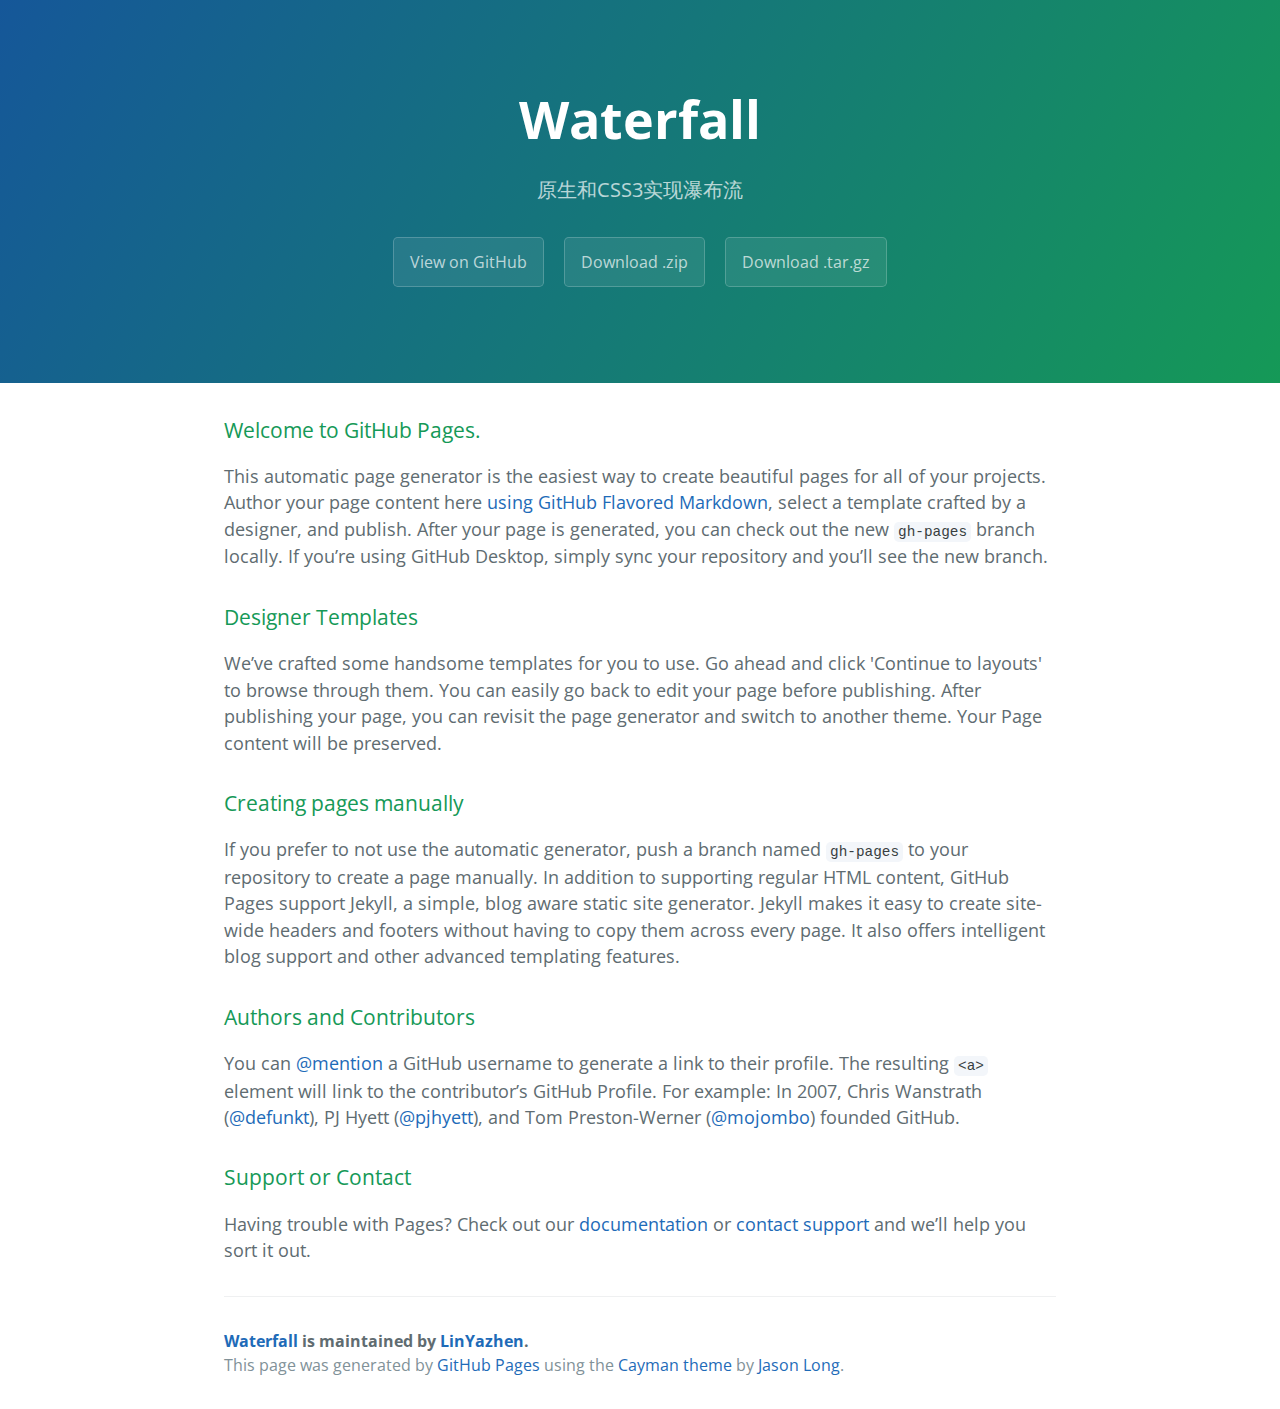
<file: index.html>
<!DOCTYPE html>
<html lang="en-us">
  <head>
    <meta charset="UTF-8">
    <title>Waterfall by LinYazhen</title>
    <meta name="viewport" content="width=device-width, initial-scale=1">
    <link rel="stylesheet" type="text/css" href="stylesheets/normalize.css" media="screen">
    <link href='https://fonts.googleapis.com/css?family=Open+Sans:400,700' rel='stylesheet' type='text/css'>
    <link rel="stylesheet" type="text/css" href="stylesheets/stylesheet.css" media="screen">
    <link rel="stylesheet" type="text/css" href="stylesheets/github-light.css" media="screen">
  </head>
  <body>
    <section class="page-header">
      <h1 class="project-name">Waterfall</h1>
      <h2 class="project-tagline">原生和CSS3实现瀑布流</h2>
      <a href="https://github.com/LinYazhen/waterFall" class="btn">View on GitHub</a>
      <a href="https://github.com/LinYazhen/waterFall/zipball/master" class="btn">Download .zip</a>
      <a href="https://github.com/LinYazhen/waterFall/tarball/master" class="btn">Download .tar.gz</a>
    </section>

    <section class="main-content">
      <h3>
<a id="welcome-to-github-pages" class="anchor" href="#welcome-to-github-pages" aria-hidden="true"><span class="octicon octicon-link"></span></a>Welcome to GitHub Pages.</h3>

<p>This automatic page generator is the easiest way to create beautiful pages for all of your projects. Author your page content here <a href="https://guides.github.com/features/mastering-markdown/">using GitHub Flavored Markdown</a>, select a template crafted by a designer, and publish. After your page is generated, you can check out the new <code>gh-pages</code> branch locally. If you’re using GitHub Desktop, simply sync your repository and you’ll see the new branch.</p>

<h3>
<a id="designer-templates" class="anchor" href="#designer-templates" aria-hidden="true"><span class="octicon octicon-link"></span></a>Designer Templates</h3>

<p>We’ve crafted some handsome templates for you to use. Go ahead and click 'Continue to layouts' to browse through them. You can easily go back to edit your page before publishing. After publishing your page, you can revisit the page generator and switch to another theme. Your Page content will be preserved.</p>

<h3>
<a id="creating-pages-manually" class="anchor" href="#creating-pages-manually" aria-hidden="true"><span class="octicon octicon-link"></span></a>Creating pages manually</h3>

<p>If you prefer to not use the automatic generator, push a branch named <code>gh-pages</code> to your repository to create a page manually. In addition to supporting regular HTML content, GitHub Pages support Jekyll, a simple, blog aware static site generator. Jekyll makes it easy to create site-wide headers and footers without having to copy them across every page. It also offers intelligent blog support and other advanced templating features.</p>

<h3>
<a id="authors-and-contributors" class="anchor" href="#authors-and-contributors" aria-hidden="true"><span class="octicon octicon-link"></span></a>Authors and Contributors</h3>

<p>You can <a href="https://github.com/blog/821" class="user-mention">@mention</a> a GitHub username to generate a link to their profile. The resulting <code>&lt;a&gt;</code> element will link to the contributor’s GitHub Profile. For example: In 2007, Chris Wanstrath (<a href="https://github.com/defunkt" class="user-mention">@defunkt</a>), PJ Hyett (<a href="https://github.com/pjhyett" class="user-mention">@pjhyett</a>), and Tom Preston-Werner (<a href="https://github.com/mojombo" class="user-mention">@mojombo</a>) founded GitHub.</p>

<h3>
<a id="support-or-contact" class="anchor" href="#support-or-contact" aria-hidden="true"><span class="octicon octicon-link"></span></a>Support or Contact</h3>

<p>Having trouble with Pages? Check out our <a href="https://help.github.com/pages">documentation</a> or <a href="https://github.com/contact">contact support</a> and we’ll help you sort it out.</p>

      <footer class="site-footer">
        <span class="site-footer-owner"><a href="https://github.com/LinYazhen/waterFall">Waterfall</a> is maintained by <a href="https://github.com/LinYazhen">LinYazhen</a>.</span>

        <span class="site-footer-credits">This page was generated by <a href="https://pages.github.com">GitHub Pages</a> using the <a href="https://github.com/jasonlong/cayman-theme">Cayman theme</a> by <a href="https://twitter.com/jasonlong">Jason Long</a>.</span>
      </footer>

    </section>

  
  </body>
</html>
</file>
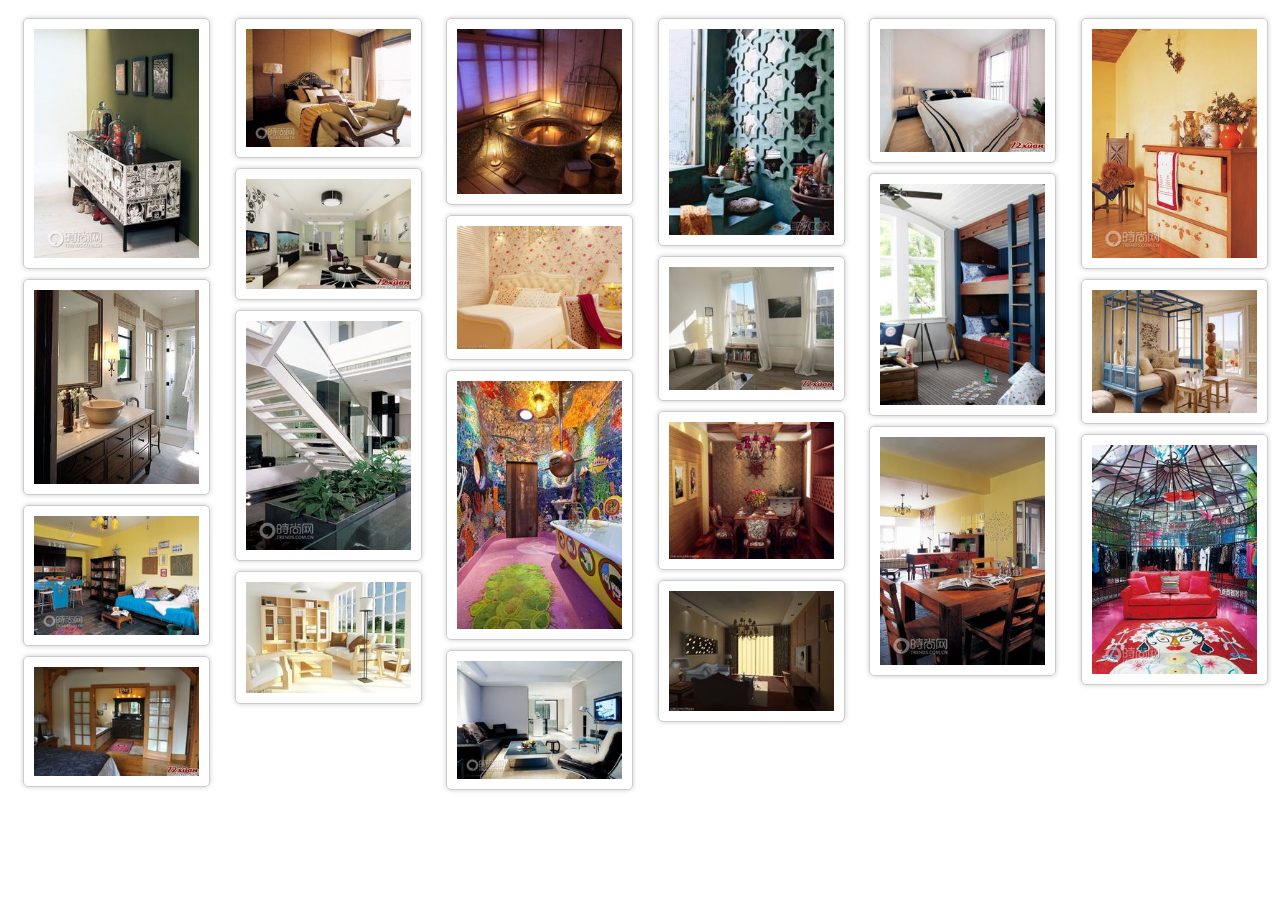
<file: CSS3-WaterFall/1.html>
<!DOCTYPE html>
<html lang="en">
<head>
    <meta charset="UTF-8">
    <title></title>
    <link type="text/css" rel="stylesheet" href="1.css">
</head>
<body>
<div id="main">
    <div class="box">
        <div class="pic">
            <img src="images/0.jpg">
        </div>
    </div>
    <div class="box">
        <div class="pic">
            <img src="images/1.jpg">
        </div>
    </div>
    <div class="box">
        <div class="pic">
            <img src="images/2.jpg">
        </div>
    </div>
    <div class="box">
        <div class="pic">
            <img src="images/3.jpg">
        </div>
    </div>
    <div class="box">
        <div class="pic">
            <img src="images/4.jpg">
        </div>
    </div>
    <div class="box">
        <div class="pic">
            <img src="images/5.jpg">
        </div>
    </div>

    <div class="box">
        <div class="pic">
            <img src="images/6.jpg">
        </div>
    </div>
    <div class="box">
        <div class="pic">
            <img src="images/7.jpg">
        </div>
    </div>
    <div class="box">
        <div class="pic">
            <img src="images/8.jpg">
        </div>
    </div>
    <div class="box">
        <div class="pic">
            <img src="images/9.jpg">
        </div>
    </div>
    <div class="box">
        <div class="pic">
            <img src="images/10.jpg">
        </div>
    </div>
    <div class="box">
        <div class="pic">
            <img src="images/11.jpg">
        </div>
    </div>
    <div class="box">
        <div class="pic">
            <img src="images/12.jpg">
        </div>
    </div>
    <div class="box">
        <div class="pic">
            <img src="images/13.jpg">
        </div>
    </div>
    <div class="box">
        <div class="pic">
            <img src="images/14.jpg">
        </div>
    </div>
    <div class="box">
        <div class="pic">
            <img src="images/15.jpg">
        </div>
    </div>
    <div class="box">
        <div class="pic">
            <img src="images/16.jpg">
        </div>
    </div>
    <div class="box">
        <div class="pic">
            <img src="images/17.jpg">
        </div>
    </div>
    <div class="box">
        <div class="pic">
            <img src="images/18.jpg">
        </div>
    </div>
    <div class="box">
        <div class="pic">
            <img src="images/19.jpg">
        </div>
    </div>
    <div class="box">
        <div class="pic">
            <img src="images/20.jpg">
        </div>
    </div>
    <div class="box">
        <div class="pic">
            <img src="images/21.jpg">
        </div>
    </div>
</div>

</body>
</html>
</file>
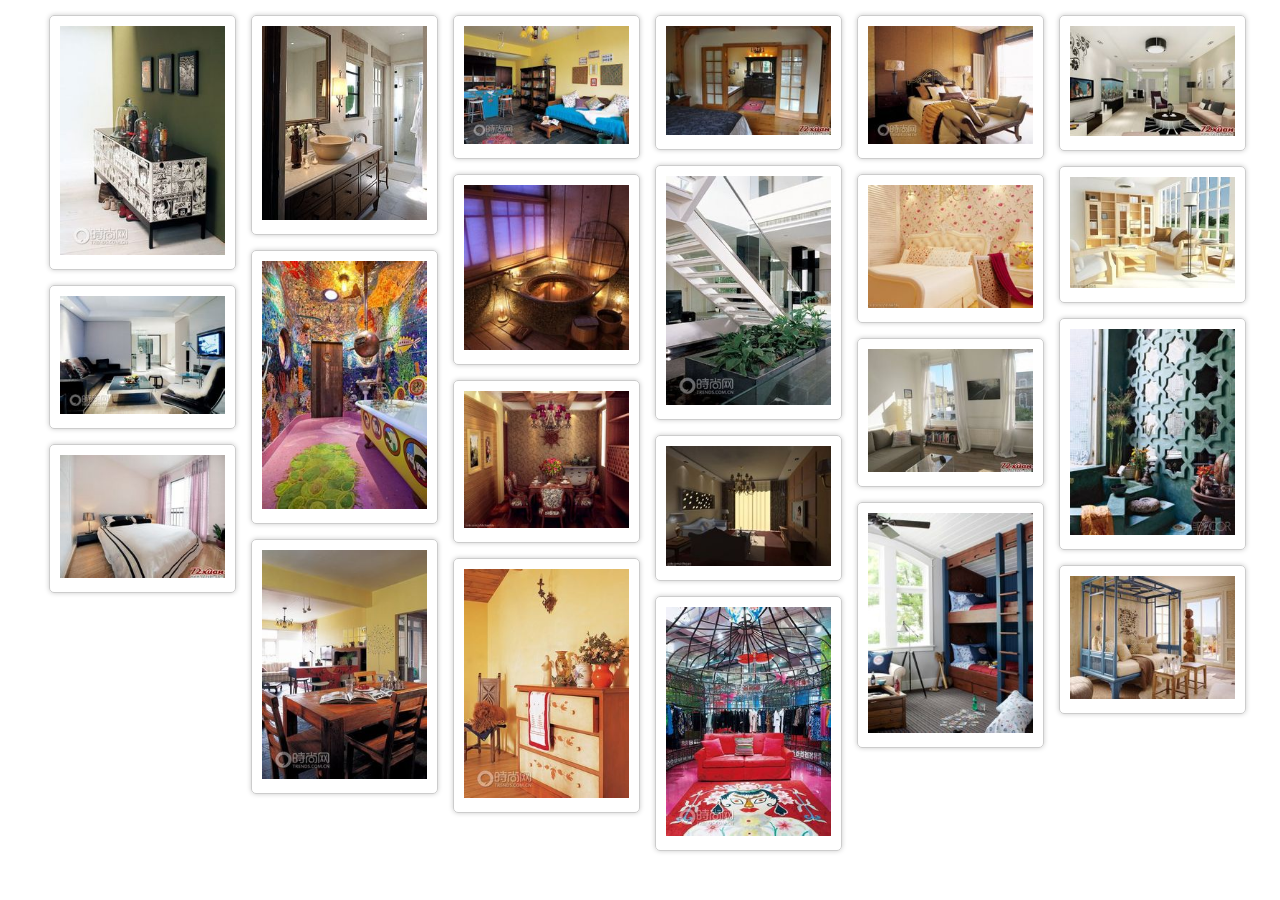
<file: js-Water-fall/1.html>
<!DOCTYPE html>
<html lang="en">
<head>
    <meta charset="UTF-8">
    <title></title>
    <link type="text/css" rel="stylesheet" href="1.css">
</head>
<body>
<div id="main">
    <div class="box">
        <div class="pic">
            <img src="images/0.jpg">
        </div>
    </div>
    <div class="box">
        <div class="pic">
            <img src="images/1.jpg">
        </div>
    </div>
    <div class="box">
        <div class="pic">
            <img src="images/2.jpg">
        </div>
    </div>
    <div class="box">
        <div class="pic">
            <img src="images/3.jpg">
        </div>
    </div>
    <div class="box">
        <div class="pic">
            <img src="images/4.jpg">
        </div>
    </div>
    <div class="box">
        <div class="pic">
            <img src="images/5.jpg">
        </div>
    </div>

    <div class="box">
        <div class="pic">
            <img src="images/6.jpg">
        </div>
    </div>
    <div class="box">
        <div class="pic">
            <img src="images/7.jpg">
        </div>
    </div>
    <div class="box">
        <div class="pic">
            <img src="images/8.jpg">
        </div>
    </div>
    <div class="box">
        <div class="pic">
            <img src="images/9.jpg">
        </div>
    </div>
    <div class="box">
        <div class="pic">
            <img src="images/10.jpg">
        </div>
    </div>
    <div class="box">
        <div class="pic">
            <img src="images/11.jpg">
        </div>
    </div>
    <div class="box">
        <div class="pic">
            <img src="images/12.jpg">
        </div>
    </div>
    <div class="box">
        <div class="pic">
            <img src="images/13.jpg">
        </div>
    </div>
    <div class="box">
        <div class="pic">
            <img src="images/14.jpg">
        </div>
    </div>
    <div class="box">
        <div class="pic">
            <img src="images/15.jpg">
        </div>
    </div>
    <div class="box">
        <div class="pic">
            <img src="images/16.jpg">
        </div>
    </div>
    <div class="box">
        <div class="pic">
            <img src="images/17.jpg">
        </div>
    </div>
    <div class="box">
        <div class="pic">
            <img src="images/18.jpg">
        </div>
    </div>
    <div class="box">
        <div class="pic">
            <img src="images/19.jpg">
        </div>
    </div>
    <div class="box">
        <div class="pic">
            <img src="images/20.jpg">
        </div>
    </div>
    <div class="box">
        <div class="pic">
            <img src="images/21.jpg">
        </div>
    </div>
</div>

<script type="text/javascript" src="js.js"></script>
</body>
</html>
</file>
<file: stylesheets/stylesheet.css>
* {
  box-sizing: border-box; }

body {
  padding: 0;
  margin: 0;
  font-family: "Open Sans", "Helvetica Neue", Helvetica, Arial, sans-serif;
  font-size: 16px;
  line-height: 1.5;
  color: #606c71; }

a {
  color: #1e6bb8;
  text-decoration: none; }
  a:hover {
    text-decoration: underline; }

.btn {
  display: inline-block;
  margin-bottom: 1rem;
  color: rgba(255, 255, 255, 0.7);
  background-color: rgba(255, 255, 255, 0.08);
  border-color: rgba(255, 255, 255, 0.2);
  border-style: solid;
  border-width: 1px;
  border-radius: 0.3rem;
  transition: color 0.2s, background-color 0.2s, border-color 0.2s; }
  .btn + .btn {
    margin-left: 1rem; }

.btn:hover {
  color: rgba(255, 255, 255, 0.8);
  text-decoration: none;
  background-color: rgba(255, 255, 255, 0.2);
  border-color: rgba(255, 255, 255, 0.3); }

@media screen and (min-width: 64em) {
  .btn {
    padding: 0.75rem 1rem; } }

@media screen and (min-width: 42em) and (max-width: 64em) {
  .btn {
    padding: 0.6rem 0.9rem;
    font-size: 0.9rem; } }

@media screen and (max-width: 42em) {
  .btn {
    display: block;
    width: 100%;
    padding: 0.75rem;
    font-size: 0.9rem; }
    .btn + .btn {
      margin-top: 1rem;
      margin-left: 0; } }

.page-header {
  color: #fff;
  text-align: center;
  background-color: #159957;
  background-image: linear-gradient(120deg, #155799, #159957); }

@media screen and (min-width: 64em) {
  .page-header {
    padding: 5rem 6rem; } }

@media screen and (min-width: 42em) and (max-width: 64em) {
  .page-header {
    padding: 3rem 4rem; } }

@media screen and (max-width: 42em) {
  .page-header {
    padding: 2rem 1rem; } }

.project-name {
  margin-top: 0;
  margin-bottom: 0.1rem; }

@media screen and (min-width: 64em) {
  .project-name {
    font-size: 3.25rem; } }

@media screen and (min-width: 42em) and (max-width: 64em) {
  .project-name {
    font-size: 2.25rem; } }

@media screen and (max-width: 42em) {
  .project-name {
    font-size: 1.75rem; } }

.project-tagline {
  margin-bottom: 2rem;
  font-weight: normal;
  opacity: 0.7; }

@media screen and (min-width: 64em) {
  .project-tagline {
    font-size: 1.25rem; } }

@media screen and (min-width: 42em) and (max-width: 64em) {
  .project-tagline {
    font-size: 1.15rem; } }

@media screen and (max-width: 42em) {
  .project-tagline {
    font-size: 1rem; } }

.main-content :first-child {
  margin-top: 0; }
.main-content img {
  max-width: 100%; }
.main-content h1, .main-content h2, .main-content h3, .main-content h4, .main-content h5, .main-content h6 {
  margin-top: 2rem;
  margin-bottom: 1rem;
  font-weight: normal;
  color: #159957; }
.main-content p {
  margin-bottom: 1em; }
.main-content code {
  padding: 2px 4px;
  font-family: Consolas, "Liberation Mono", Menlo, Courier, monospace;
  font-size: 0.9rem;
  color: #383e41;
  background-color: #f3f6fa;
  border-radius: 0.3rem; }
.main-content pre {
  padding: 0.8rem;
  margin-top: 0;
  margin-bottom: 1rem;
  font: 1rem Consolas, "Liberation Mono", Menlo, Courier, monospace;
  color: #567482;
  word-wrap: normal;
  background-color: #f3f6fa;
  border: solid 1px #dce6f0;
  border-radius: 0.3rem; }
  .main-content pre > code {
    padding: 0;
    margin: 0;
    font-size: 0.9rem;
    color: #567482;
    word-break: normal;
    white-space: pre;
    background: transparent;
    border: 0; }
.main-content .highlight {
  margin-bottom: 1rem; }
  .main-content .highlight pre {
    margin-bottom: 0;
    word-break: normal; }
.main-content .highlight pre, .main-content pre {
  padding: 0.8rem;
  overflow: auto;
  font-size: 0.9rem;
  line-height: 1.45;
  border-radius: 0.3rem; }
.main-content pre code, .main-content pre tt {
  display: inline;
  max-width: initial;
  padding: 0;
  margin: 0;
  overflow: initial;
  line-height: inherit;
  word-wrap: normal;
  background-color: transparent;
  border: 0; }
  .main-content pre code:before, .main-content pre code:after, .main-content pre tt:before, .main-content pre tt:after {
    content: normal; }
.main-content ul, .main-content ol {
  margin-top: 0; }
.main-content blockquote {
  padding: 0 1rem;
  margin-left: 0;
  color: #819198;
  border-left: 0.3rem solid #dce6f0; }
  .main-content blockquote > :first-child {
    margin-top: 0; }
  .main-content blockquote > :last-child {
    margin-bottom: 0; }
.main-content table {
  display: block;
  width: 100%;
  overflow: auto;
  word-break: normal;
  word-break: keep-all; }
  .main-content table th {
    font-weight: bold; }
  .main-content table th, .main-content table td {
    padding: 0.5rem 1rem;
    border: 1px solid #e9ebec; }
.main-content dl {
  padding: 0; }
  .main-content dl dt {
    padding: 0;
    margin-top: 1rem;
    font-size: 1rem;
    font-weight: bold; }
  .main-content dl dd {
    padding: 0;
    margin-bottom: 1rem; }
.main-content hr {
  height: 2px;
  padding: 0;
  margin: 1rem 0;
  background-color: #eff0f1;
  border: 0; }

@media screen and (min-width: 64em) {
  .main-content {
    max-width: 64rem;
    padding: 2rem 6rem;
    margin: 0 auto;
    font-size: 1.1rem; } }

@media screen and (min-width: 42em) and (max-width: 64em) {
  .main-content {
    padding: 2rem 4rem;
    font-size: 1.1rem; } }

@media screen and (max-width: 42em) {
  .main-content {
    padding: 2rem 1rem;
    font-size: 1rem; } }

.site-footer {
  padding-top: 2rem;
  margin-top: 2rem;
  border-top: solid 1px #eff0f1; }

.site-footer-owner {
  display: block;
  font-weight: bold; }

.site-footer-credits {
  color: #819198; }

@media screen and (min-width: 64em) {
  .site-footer {
    font-size: 1rem; } }

@media screen and (min-width: 42em) and (max-width: 64em) {
  .site-footer {
    font-size: 1rem; } }

@media screen and (max-width: 42em) {
  .site-footer {
    font-size: 0.9rem; } }
</file>
<file: stylesheets/github-light.css>
/*
   Copyright 2014 GitHub Inc.

   Licensed under the Apache License, Version 2.0 (the "License");
   you may not use this file except in compliance with the License.
   You may obtain a copy of the License at

       http://www.apache.org/licenses/LICENSE-2.0

   Unless required by applicable law or agreed to in writing, software
   distributed under the License is distributed on an "AS IS" BASIS,
   WITHOUT WARRANTIES OR CONDITIONS OF ANY KIND, either express or implied.
   See the License for the specific language governing permissions and
   limitations under the License.

*/

.pl-c /* comment */ {
  color: #969896;
}

.pl-c1      /* constant, markup.raw, meta.diff.header, meta.module-reference, meta.property-name, support, support.constant, support.variable, variable.other.constant */,
.pl-s .pl-v /* string variable */ {
  color: #0086b3;
}

.pl-e  /* entity */,
.pl-en /* entity.name */ {
  color: #795da3;
}

.pl-s .pl-s1 /* string source */,
.pl-smi      /* storage.modifier.import, storage.modifier.package, storage.type.java, variable.other, variable.parameter.function */ {
  color: #333;
}

.pl-ent /* entity.name.tag */ {
  color: #63a35c;
}

.pl-k /* keyword, storage, storage.type */ {
  color: #a71d5d;
}

.pl-pds              /* punctuation.definition.string, string.regexp.character-class */,
.pl-s                /* string */,
.pl-s .pl-pse .pl-s1 /* string punctuation.section.embedded source */,
.pl-sr               /* string.regexp */,
.pl-sr .pl-cce       /* string.regexp constant.character.escape */,
.pl-sr .pl-sra       /* string.regexp string.regexp.arbitrary-repitition */,
.pl-sr .pl-sre       /* string.regexp source.ruby.embedded */ {
  color: #183691;
}

.pl-v /* variable */ {
  color: #ed6a43;
}

.pl-id /* invalid.deprecated */ {
  color: #b52a1d;
}

.pl-ii /* invalid.illegal */ {
  background-color: #b52a1d;
  color: #f8f8f8;
}

.pl-sr .pl-cce /* string.regexp constant.character.escape */ {
  color: #63a35c;
  font-weight: bold;
}

.pl-ml /* markup.list */ {
  color: #693a17;
}

.pl-mh        /* markup.heading */,
.pl-mh .pl-en /* markup.heading entity.name */,
.pl-ms        /* meta.separator */ {
  color: #1d3e81;
  font-weight: bold;
}

.pl-mq /* markup.quote */ {
  color: #008080;
}

.pl-mi /* markup.italic */ {
  color: #333;
  font-style: italic;
}

.pl-mb /* markup.bold */ {
  color: #333;
  font-weight: bold;
}

.pl-md /* markup.deleted, meta.diff.header.from-file */ {
  background-color: #ffecec;
  color: #bd2c00;
}

.pl-mi1 /* markup.inserted, meta.diff.header.to-file */ {
  background-color: #eaffea;
  color: #55a532;
}

.pl-mdr /* meta.diff.range */ {
  color: #795da3;
  font-weight: bold;
}

.pl-mo /* meta.output */ {
  color: #1d3e81;
}
</file>
<file: CSS3-WaterFall/1.css>
#main{
    -webkit-column-width: 202px;
    -moz-column-width: 202px;
    -o-column-width: 202px;
    -ms-column-width:202px;
    -webkit-column-gap: 5px;
    -moz-column-gap: 5px;
    -o-column-gap: 5px;
    -ms-column-gap:5px;
}

.box{
    padding: 10px 0 0 15px;
}
.pic{
    padding: 10px;
    border-radius: 5px;
    border: 1px solid #CCCCCC;
    box-shadow: 0 0 5px #ccc;
    width: 165px;
}
.pic img{
    display: block;
    width: 165px;
    height: auto;
}
</file>
<file: js-Water-fall/1.css>
*{
    margin: 0;
    padding: 0;
}
#main{
    position: relative;
}
.box{
    padding: 15px 0 0 15px;
    float: left;
}
.pic{
    padding: 10px;
    border: 1px solid #CCCCCC;
    border-radius: 5px;
    box-shadow: 0 0 5px #ccc;
}
.pic img{
    width: 165px;
    height: auto;
}
</file>
